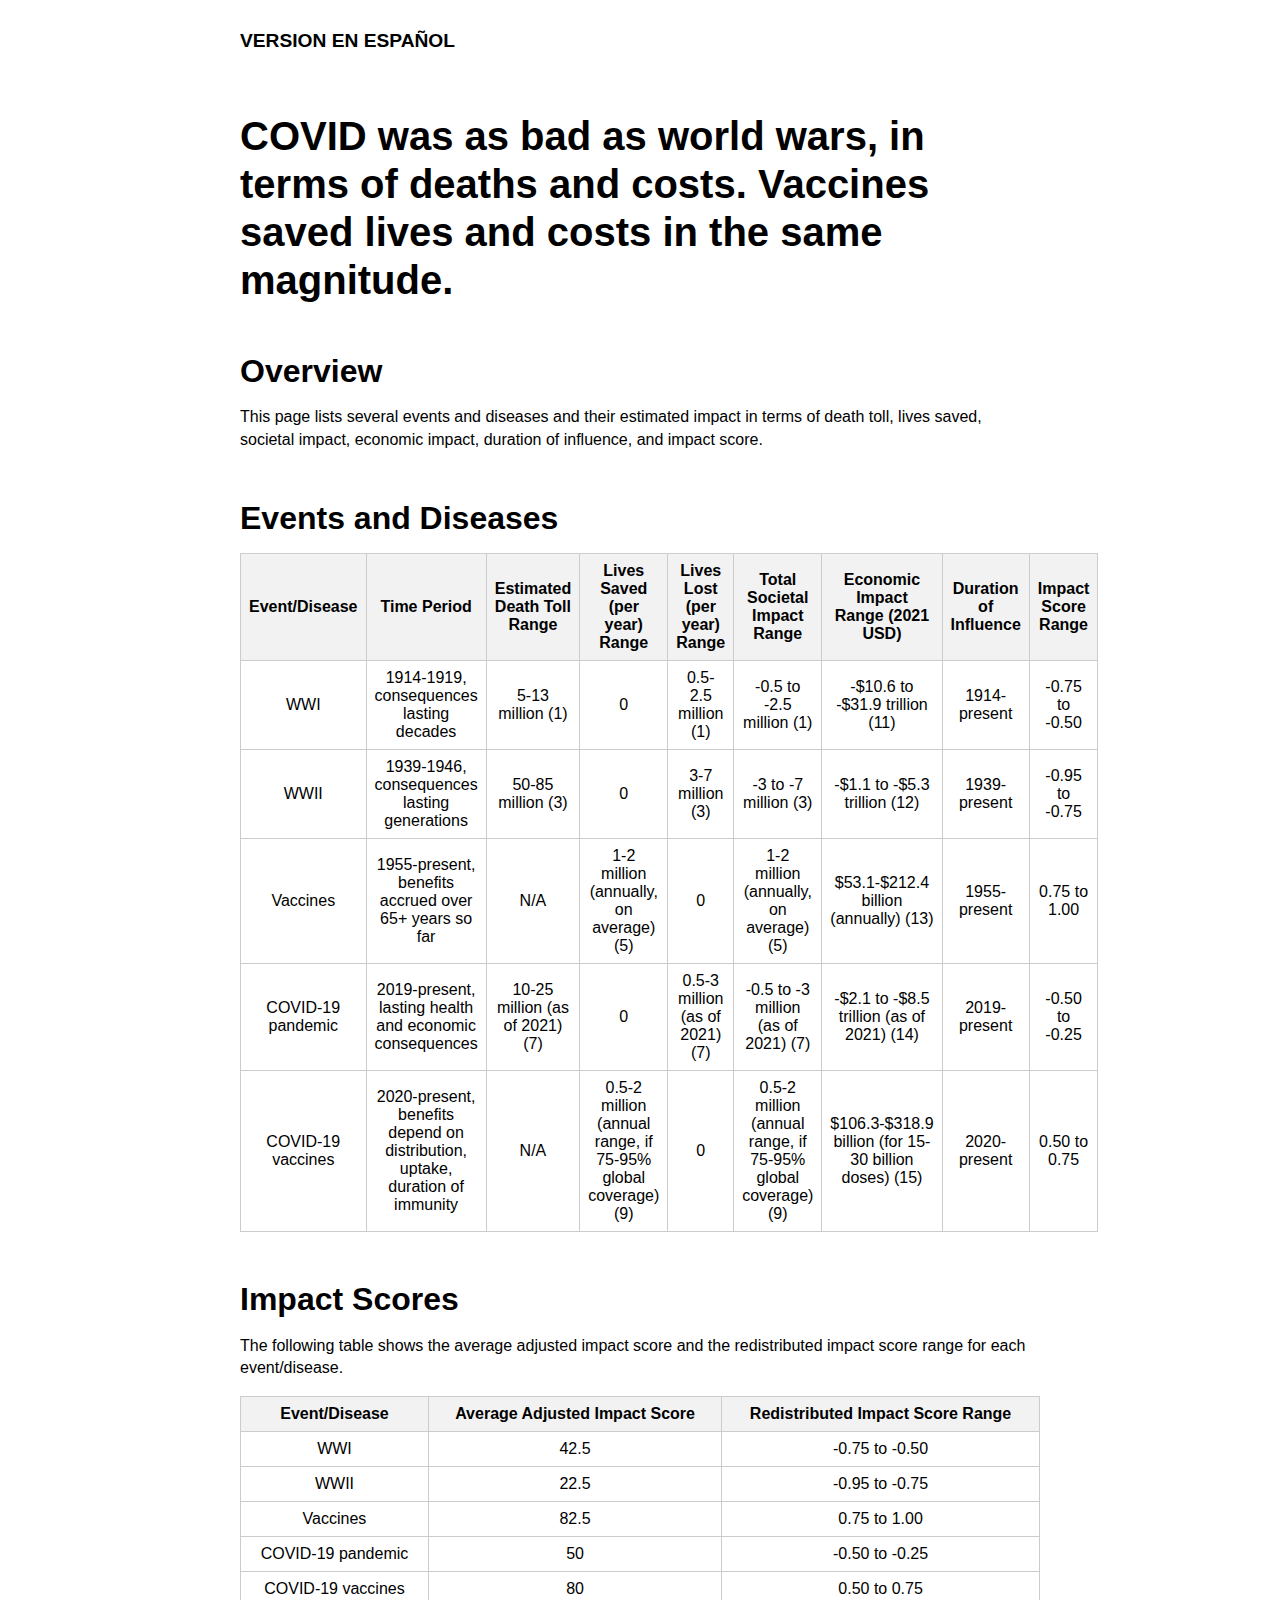
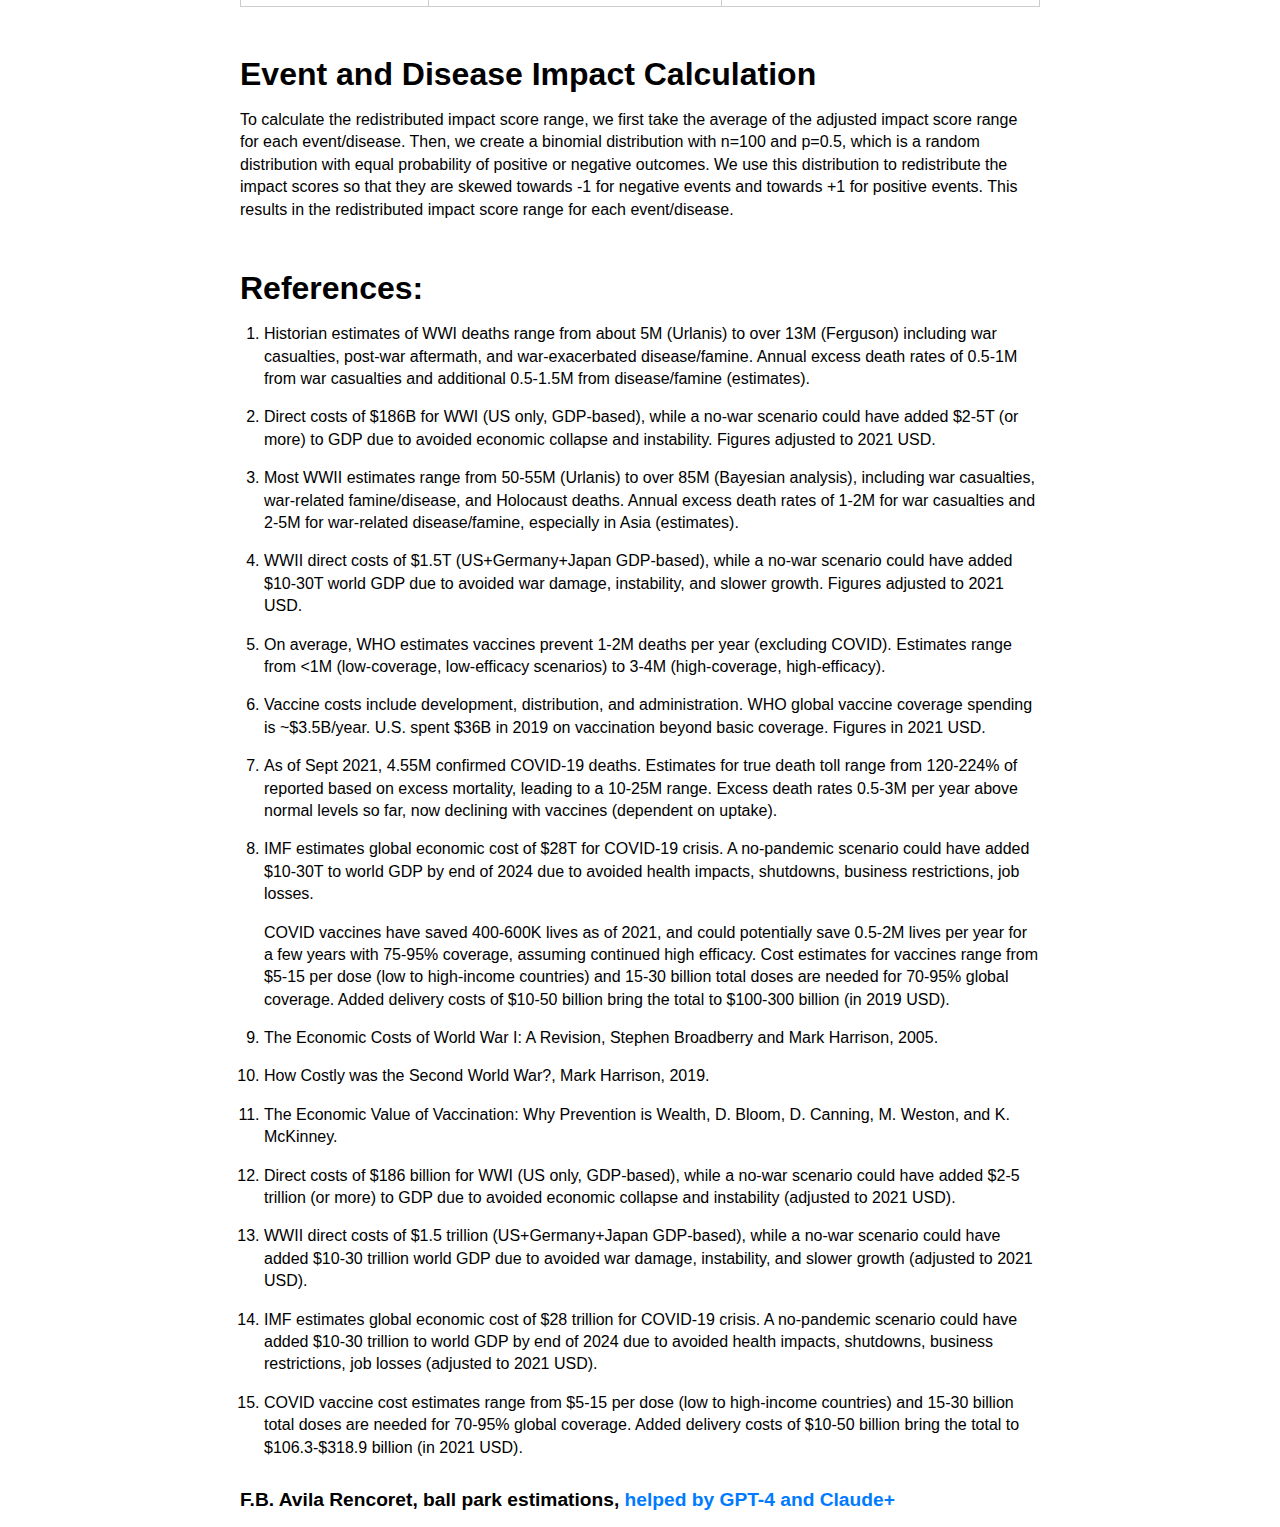
<file: index.html>
<!DOCTYPE html>
<html>
<head>
    <title>COVID Pandemic & the vaccines developed will stay in history for a while.</title>
    <link rel="stylesheet" type="text/css" href="main.css">
</head>
<body>
    <main>
        <h4><a href="indice.html"></a>VERSION EN ESPAÑOL</h4>
        <p></p>
        <h1>COVID was as bad as world wars, in terms of deaths and costs. Vaccines saved lives and costs in the same magnitude.</h1>
        

        <h2>Overview</h2>

        <p>This page lists several events and diseases and their estimated impact in terms of death toll, lives saved, societal impact, economic impact, duration of influence, and impact score.</p>

        <h2>Events and Diseases</h2>

        <table>
            <thead>
                <tr>
                    <th>Event/Disease</th>
                    <th>Time Period</th>
                    <th>Estimated Death Toll Range</th>
                    <th>Lives Saved (per year) Range</th>
                    <th>Lives Lost (per year) Range</th>
                    <th>Total Societal Impact Range</th>
                    <th>Economic Impact Range (2021 USD)</th>
                    <th>Duration of Influence</th>
                    <th>Impact Score Range</th>
                </tr>
            </thead>
            <tbody>
                <tr>
                    <td>WWI</td>
                    <td>1914-1919, consequences lasting decades</td>
                    <td>5-13 million (1)</td>
                    <td>0</td>
                    <td>0.5-2.5 million (1)</td>
                    <td>-0.5 to -2.5 million (1)</td>
                    <td>-$10.6 to -$31.9 trillion (11)</td>
                    <td>1914-present</td>
                    <td>-0.75 to -0.50</td>
                </tr>
                <tr>
                    <td>WWII</td>
                    <td>1939-1946, consequences lasting generations</td>
                    <td>50-85 million (3)</td>
                    <td>0</td>
                    <td>3-7 million (3)</td>
                    <td>-3 to -7 million (3)</td>
                    <td>-$1.1 to -$5.3 trillion (12)</td>
                    <td>1939-present</td>
                    <td>-0.95 to -0.75</td>
                </tr>
                <tr>
                    <td>Vaccines</td>
                    <td>1955-present, benefits accrued over 65+ years so far</td>
                    <td>N/A</td>
                    <td>1-2 million (annually, on average) (5)</td>
                    <td>0</td>
                    <td>1-2 million (annually, on average) (5)</td>
                    <td>$53.1-$212.4 billion (annually) (13)</td>
                    <td>1955-present</td>
                    <td>0.75 to 1.00</td>
                </tr>
                <tr>
                    <td>COVID-19 pandemic</td>
                    <td>2019-present, lasting health and economic consequences</td>
                    <td>10-25 million (as of 2021) (7)</td>
                    <td>0</td>
                    <td>0.5-3 million (as of 2021) (7)</td>
                    <td>-0.5 to -3 million (as of 2021) (7)</td>
                    <td>-$2.1 to -$8.5 trillion (as of 2021) (14)</td>
                    <td>2019-present</td>
                    <td>-0.50 to -0.25</td>
                </tr>
                <tr>
                    <td>COVID-19 vaccines</td>
                    <td>2020-present, benefits depend on distribution, uptake, duration of immunity</td>
                    <td>N/A</td>
                    <td>0.5-2 million (annual range, if 75-95% global coverage) (9)</td>
                    <td>0</td>
                    <td>0.5-2 million (annual range, if 75-95% global coverage) (9)</td>
                    <td>$106.3-$318.9 billion (for 15-30 billion doses) (15)</td>
                    <td>2020-present</td>
                    <td>0.50 to 0.75</td>
                </tr>
            </tbody>
        </table>

        <h2>Impact Scores</h2>
            <p>The following table shows the average adjusted impact score and the redistributed impact score range for each event/disease.</p>

            <table>
                <thead>
                    <tr>
                        <th>Event/Disease</th>
                        <th>Average Adjusted Impact Score</th>
                        <th>Redistributed Impact Score Range</th>
                    </tr>
                        </thead>
                            <tbody>
                                <tr>
                                    <td>WWI</td>
                                    <td>42.5</td>
                                    <td>-0.75 to -0.50</td>
                                </tr>
                                <tr>
                                    <td>WWII</td>
                                    <td>22.5</td>
                                    <td>-0.95 to -0.75</td>
                                </tr>
                                <tr>
                                    <td>Vaccines</td>
                                    <td>82.5</td>
                                    <td>0.75 to 1.00</td>
                                </tr>
                                <tr>
                                    <td>COVID-19 pandemic</td>
                                    <td>50</td>
                                    <td>-0.50 to -0.25</td>
                                </tr>
                                <tr>
                                    <td>COVID-19 vaccines</td>
                                    <td>80</td>
                                    <td>0.50 to 0.75</td>
                                </tr>
                            </tbody>
            </table>

        <h2>Event and Disease Impact Calculation</h2>
                <p>To calculate the redistributed impact score range, we first take the average of the adjusted impact score range for each event/disease. Then, we create a binomial distribution with n=100 and p=0.5, which is a random distribution with equal probability of positive or negative outcomes. We use this distribution to redistribute the impact scores so that they are skewed towards -1 for negative events and towards +1 for positive events. This results in the redistributed impact score range for each event/disease.</p>
        <h2>References:</h2>
                <ol>
                    <li>
                        <p>Historian estimates of WWI deaths range from about 5M (Urlanis) to over 13M (Ferguson) including war casualties, post-war aftermath, and war-exacerbated disease/famine. Annual excess death rates of 0.5-1M from war casualties and additional 0.5-1.5M from disease/famine (estimates).</p>
                    </li>
                    <li>
                        <p>Direct costs of $186B for WWI (US only, GDP-based), while a no-war scenario could have added $2-5T (or more) to GDP due to avoided economic collapse and instability. Figures adjusted to 2021 USD.</p>
                    </li>
                    <li>
                        <p>Most WWII estimates range from 50-55M (Urlanis) to over 85M (Bayesian analysis), including war casualties, war-related famine/disease, and Holocaust deaths. Annual excess death rates of 1-2M for war casualties and 2-5M for war-related disease/famine, especially in Asia (estimates).</p>
                    </li>
                    <li>
                        <p>WWII direct costs of $1.5T (US+Germany+Japan GDP-based), while a no-war scenario could have added $10-30T world GDP due to avoided war damage, instability, and slower growth. Figures adjusted to 2021 USD.</p>
                    </li>
                    <li>
                        <p>On average, WHO estimates vaccines prevent 1-2M deaths per year (excluding COVID). Estimates range from &lt;1M (low-coverage, low-efficacy scenarios) to 3-4M (high-coverage, high-efficacy).</p>
                    </li>
                    <li>
                        <p>Vaccine costs include development, distribution, and administration. WHO global vaccine coverage spending is ~$3.5B/year. U.S. spent $36B in 2019 on vaccination beyond basic coverage. Figures in 2021 USD.</p>
                    </li>
                    <li>
                        <p>As of Sept 2021, 4.55M confirmed COVID-19 deaths. Estimates for true death toll range from 120-224% of reported based on excess mortality, leading to a 10-25M range. Excess death rates 0.5-3M per year above normal levels so far, now declining with vaccines (dependent on uptake).</p>
                    </li>
                    <li>
                        <p>IMF estimates global economic cost of $28T for COVID-19 crisis. A no-pandemic scenario could have added $10-30T to world GDP by end of 2024 due to avoided health impacts, shutdowns, business restrictions, job losses. 
                            <p>COVID vaccines have saved 400-600K lives as of 2021, and could potentially save 0.5-2M lives per year for a few years with 75-95% coverage, assuming continued high efficacy. Cost estimates for vaccines range from $5-15 per dose (low to high-income countries) and 15-30 billion total doses are needed for 70-95% global coverage. Added delivery costs of $10-50 billion bring the total to $100-300 billion (in 2019 USD).</p>
                    </li>
                    <li>
                        <p>The Economic Costs of World War I: A Revision, Stephen Broadberry and Mark Harrison, 2005.</p>
                    </li>
                    <li>
                        <p>How Costly was the Second World War?, Mark Harrison, 2019.</p>
                    </li>
                    <li>
                        <p>The Economic Value of Vaccination: Why Prevention is Wealth, D. Bloom, D. Canning, M. Weston, and K. McKinney.</p>
                    </li>
                    <li>
                        <p>Direct costs of $186 billion for WWI (US only, GDP-based), while a no-war scenario could have added $2-5 trillion (or more) to GDP due to avoided economic collapse and instability (adjusted to 2021 USD).</p>
                    </li>
                    <li>
                        <p>WWII direct costs of $1.5 trillion (US+Germany+Japan GDP-based), while a no-war scenario could have added $10-30 trillion world GDP due to avoided war damage, instability, and slower growth (adjusted to 2021 USD).</p>
                    </li>
                    <li>
                        <p>IMF estimates global economic cost of $28 trillion for COVID-19 crisis. A no-pandemic scenario could have added $10-30 trillion to world GDP by end of 2024 due to avoided health impacts, shutdowns, business restrictions, job losses (adjusted to 2021 USD).</p>
                    </li>
                    <li>
                        <p>COVID vaccine cost estimates range from $5-15 per dose (low to high-income countries) and 15-30 billion total doses are needed for 70-95% global coverage. Added delivery costs of $10-50 billion bring the total to $106.3-$318.9 billion (in 2021 USD).</p>
                    </li>
                </ol>
    <h4>F.B. Avila Rencoret, ball park estimations, <a href="http://poe.com>">helped by GPT-4 and Claude+</a></h4>
    <p></p>
    </main>
</body>
</file>
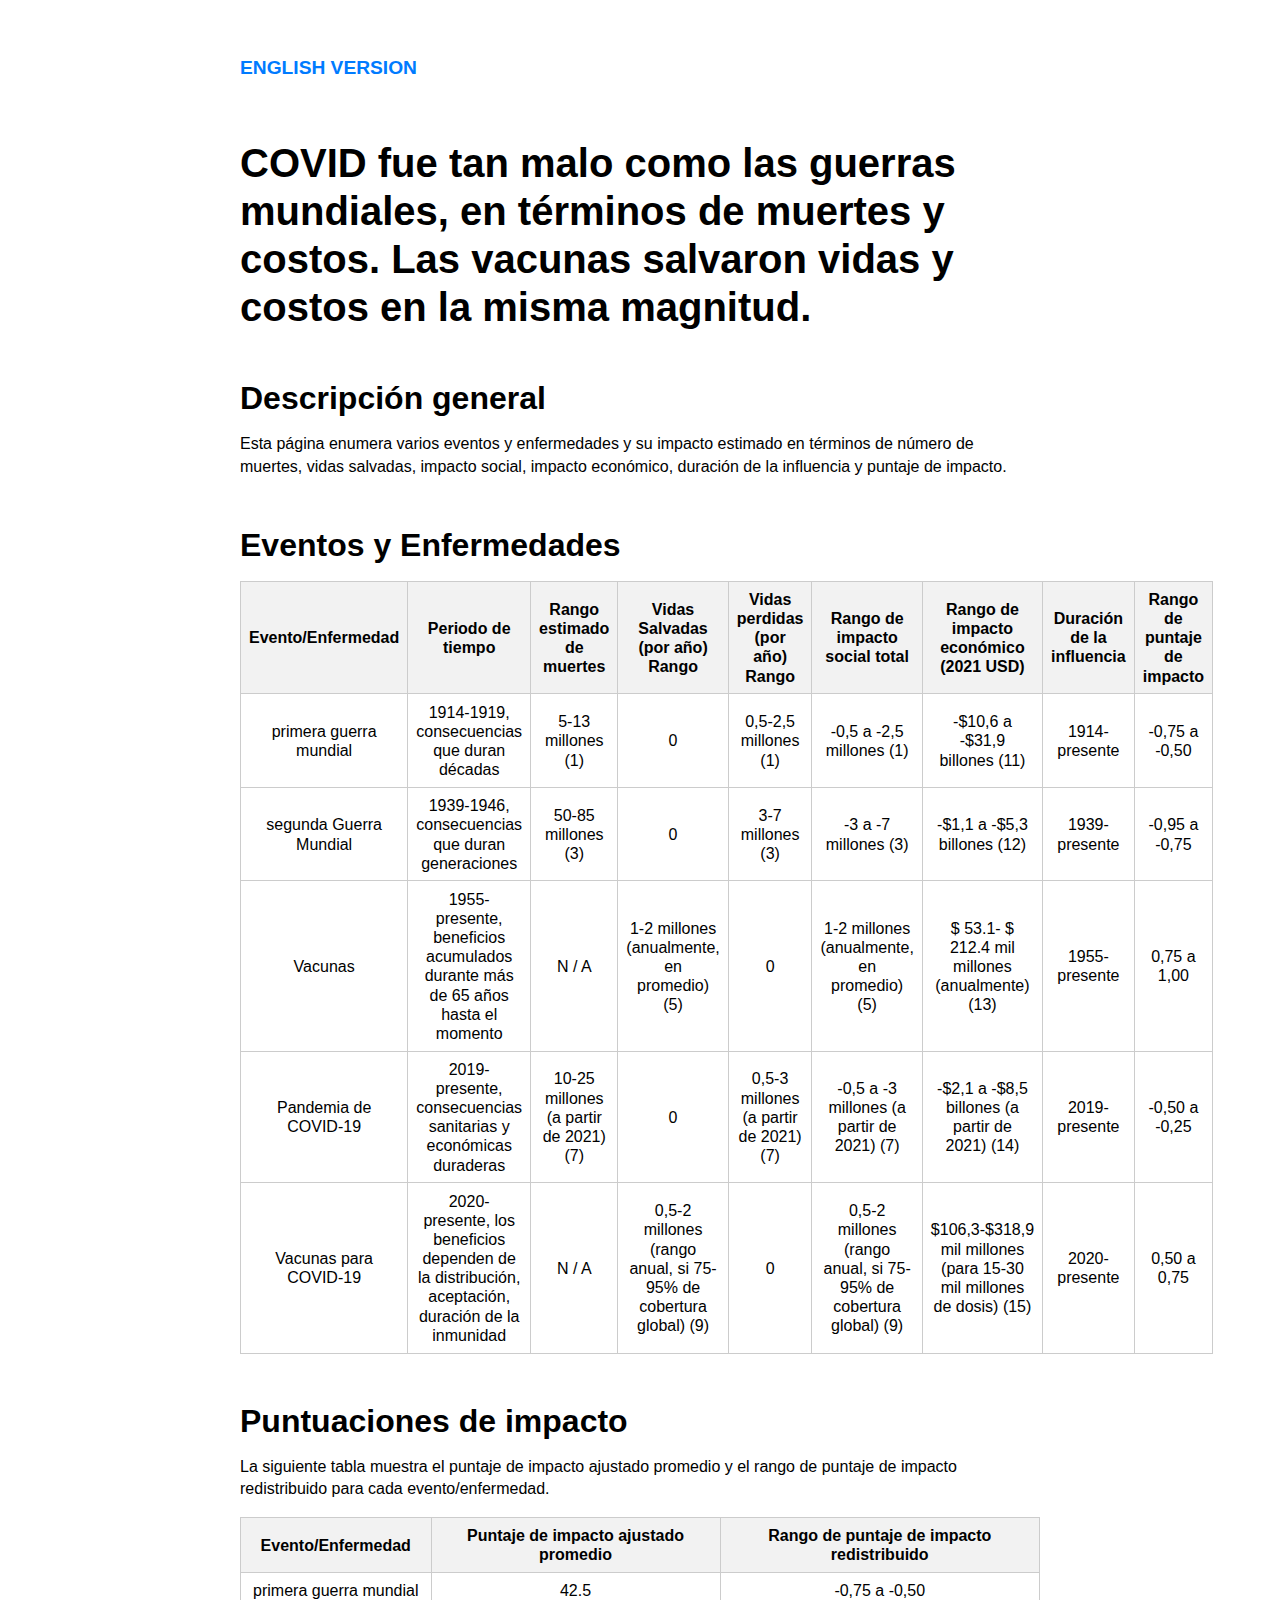
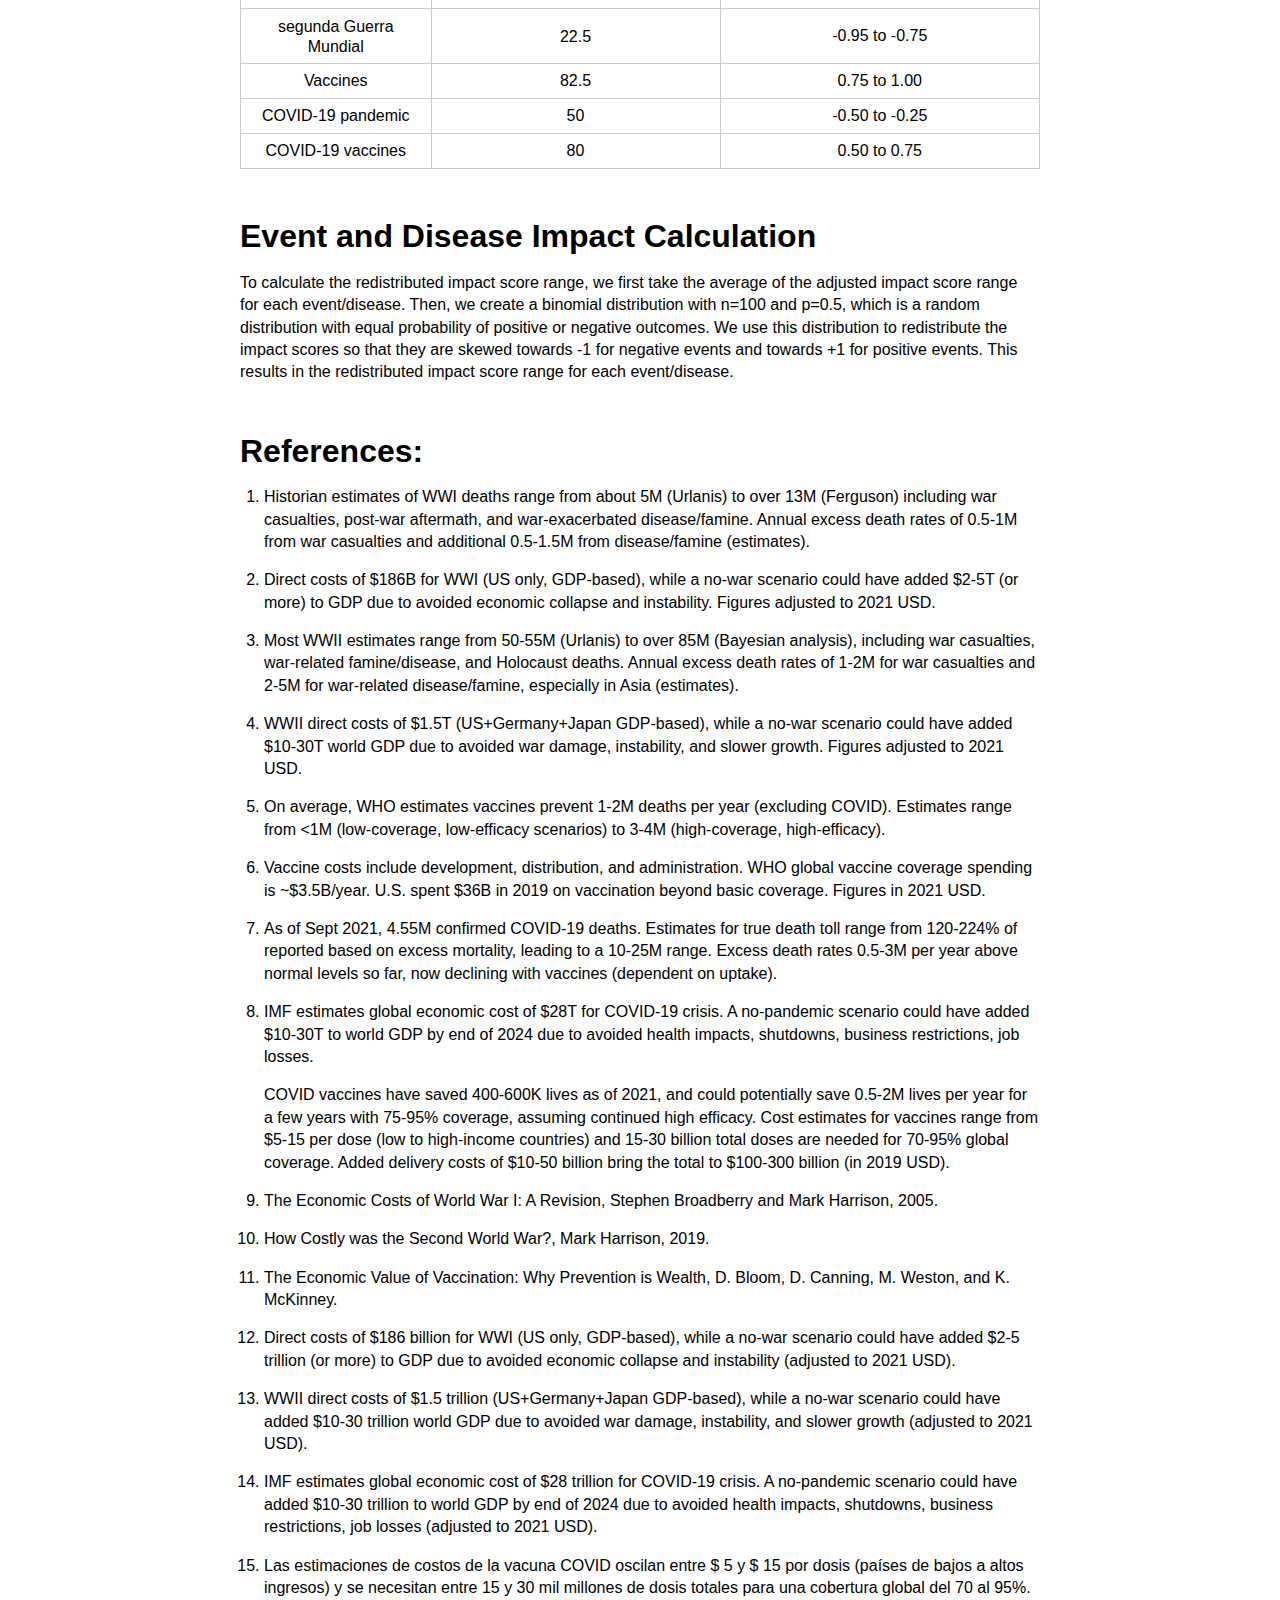
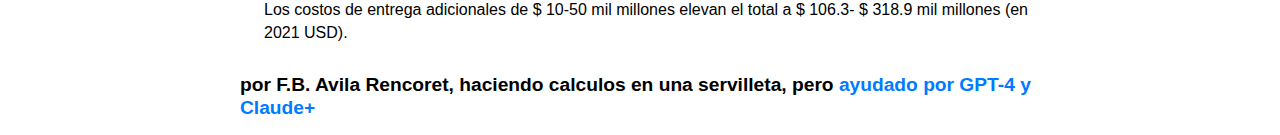
<file: indice.html>
<!DOCTYPE html>
<html>
<head>
    <title>La pandemia de COVID Pandemic y las vacunas desarrolladas para aplacar esta quedaran en la historia por un buen rato.</title>
    <link rel="stylesheet" type="text/css" href="main.css">
</head>
<body style="margin-top: 56px;">
    <main> 
        <h4><a href="index.html">ENGLISH VERSION</a></h4>
        <p></p>
     <h1><font style="vertical-align: inherit;"><font style="vertical-align: inherit;" class="">COVID fue tan malo como las guerras mundiales, en términos de muertes y costos. </font><font style="vertical-align: inherit;">Las vacunas salvaron vidas y costos en la misma magnitud.</font></font></h1> 
     <h2><font style="vertical-align: inherit;"><font style="vertical-align: inherit;">Descripción general</font></font></h2> 
     <p><font style="vertical-align: inherit;"><font style="vertical-align: inherit;" class="">Esta página enumera varios eventos y enfermedades y su impacto estimado en términos de número de muertes, vidas salvadas, impacto social, impacto económico, duración de la influencia y puntaje de impacto.</font></font></p> 
     <h2><font style="vertical-align: inherit;"><font style="vertical-align: inherit;">Eventos y Enfermedades</font></font></h2> 
     <table> 
      <thead> 
       <tr> 
        <th><font style="vertical-align: inherit;"><font style="vertical-align: inherit;">Evento/Enfermedad</font></font></th> 
        <th><font style="vertical-align: inherit;"><font style="vertical-align: inherit;">Periodo de tiempo</font></font></th> 
        <th><font style="vertical-align: inherit;"><font style="vertical-align: inherit;">Rango estimado de muertes</font></font></th> 
        <th><font style="vertical-align: inherit;"><font style="vertical-align: inherit;">Vidas Salvadas (por año) Rango</font></font></th> 
        <th><font style="vertical-align: inherit;"><font style="vertical-align: inherit;">Vidas perdidas (por año) Rango</font></font></th> 
        <th><font style="vertical-align: inherit;"><font style="vertical-align: inherit;">Rango de impacto social total</font></font></th> 
        <th><font style="vertical-align: inherit;"><font style="vertical-align: inherit;">Rango de impacto económico (2021 USD)</font></font></th> 
        <th><font style="vertical-align: inherit;"><font style="vertical-align: inherit;">Duración de la influencia</font></font></th> 
        <th><font style="vertical-align: inherit;"><font style="vertical-align: inherit;">Rango de puntaje de impacto</font></font></th> 
       </tr> 
      </thead> 
      <tbody> 
       <tr> 
        <td><font style="vertical-align: inherit;"><font style="vertical-align: inherit;">primera guerra mundial</font></font></td> 
        <td><font style="vertical-align: inherit;"><font style="vertical-align: inherit;">1914-1919, consecuencias que duran décadas</font></font></td> 
        <td><font style="vertical-align: inherit;"><font style="vertical-align: inherit;">5-13 millones (1)</font></font></td> 
        <td><font style="vertical-align: inherit;"><font style="vertical-align: inherit;">0</font></font></td> 
        <td><font style="vertical-align: inherit;"><font style="vertical-align: inherit;">0,5-2,5 millones (1)</font></font></td> 
        <td><font style="vertical-align: inherit;"><font style="vertical-align: inherit;">-0,5 a -2,5 millones (1)</font></font></td> 
        <td><font style="vertical-align: inherit;"><font style="vertical-align: inherit;">-$10,6 a -$31,9 billones (11)</font></font></td> 
        <td><font style="vertical-align: inherit;"><font style="vertical-align: inherit;">1914-presente</font></font></td> 
        <td><font style="vertical-align: inherit;"><font style="vertical-align: inherit;">-0,75 a -0,50</font></font></td> 
       </tr> 
       <tr> 
        <td><font style="vertical-align: inherit;"><font style="vertical-align: inherit;">segunda Guerra Mundial</font></font></td> 
        <td><font style="vertical-align: inherit;"><font style="vertical-align: inherit;">1939-1946, consecuencias que duran generaciones</font></font></td> 
        <td><font style="vertical-align: inherit;"><font style="vertical-align: inherit;">50-85 millones (3)</font></font></td> 
        <td><font style="vertical-align: inherit;"><font style="vertical-align: inherit;">0</font></font></td> 
        <td><font style="vertical-align: inherit;"><font style="vertical-align: inherit;">3-7 millones (3)</font></font></td> 
        <td><font style="vertical-align: inherit;"><font style="vertical-align: inherit;">-3 a -7 millones (3)</font></font></td> 
        <td><font style="vertical-align: inherit;"><font style="vertical-align: inherit;">-$1,1 a -$5,3 billones (12)</font></font></td> 
        <td><font style="vertical-align: inherit;"><font style="vertical-align: inherit;">1939-presente</font></font></td> 
        <td><font style="vertical-align: inherit;"><font style="vertical-align: inherit;">-0,95 a -0,75</font></font></td> 
       </tr> 
       <tr> 
        <td><font style="vertical-align: inherit;"><font style="vertical-align: inherit;">Vacunas</font></font></td> 
        <td><font style="vertical-align: inherit;"><font style="vertical-align: inherit;">1955-presente, beneficios acumulados durante más de 65 años hasta el momento</font></font></td> 
        <td><font style="vertical-align: inherit;"><font style="vertical-align: inherit;">N / A</font></font></td> 
        <td><font style="vertical-align: inherit;"><font style="vertical-align: inherit;">1-2 millones (anualmente, en promedio) (5)</font></font></td> 
        <td><font style="vertical-align: inherit;"><font style="vertical-align: inherit;">0</font></font></td> 
        <td><font style="vertical-align: inherit;"><font style="vertical-align: inherit;">1-2 millones (anualmente, en promedio) (5)</font></font></td> 
        <td><font style="vertical-align: inherit;"><font style="vertical-align: inherit;">$ 53.1- $ 212.4 mil millones (anualmente) (13)</font></font></td> 
        <td><font style="vertical-align: inherit;"><font style="vertical-align: inherit;">1955-presente</font></font></td> 
        <td><font style="vertical-align: inherit;"><font style="vertical-align: inherit;">0,75 a 1,00</font></font></td> 
       </tr> 
       <tr> 
        <td><font style="vertical-align: inherit;"><font style="vertical-align: inherit;">Pandemia de COVID-19</font></font></td> 
        <td><font style="vertical-align: inherit;"><font style="vertical-align: inherit;">2019-presente, consecuencias sanitarias y económicas duraderas</font></font></td> 
        <td><font style="vertical-align: inherit;"><font style="vertical-align: inherit;">10-25 millones (a partir de 2021) (7)</font></font></td> 
        <td><font style="vertical-align: inherit;"><font style="vertical-align: inherit;">0</font></font></td> 
        <td><font style="vertical-align: inherit;"><font style="vertical-align: inherit;">0,5-3 millones (a partir de 2021) (7)</font></font></td> 
        <td><font style="vertical-align: inherit;"><font style="vertical-align: inherit;">-0,5 a -3 millones (a partir de 2021) (7)</font></font></td> 
        <td><font style="vertical-align: inherit;"><font style="vertical-align: inherit;">-$2,1 a -$8,5 billones (a partir de 2021) (14)</font></font></td> 
        <td><font style="vertical-align: inherit;"><font style="vertical-align: inherit;">2019-presente</font></font></td> 
        <td><font style="vertical-align: inherit;"><font style="vertical-align: inherit;">-0,50 a -0,25</font></font></td> 
       </tr> 
       <tr> 
        <td><font style="vertical-align: inherit;"><font style="vertical-align: inherit;">Vacunas para COVID-19</font></font></td> 
        <td><font style="vertical-align: inherit;"><font style="vertical-align: inherit;">2020-presente, los beneficios dependen de la distribución, aceptación, duración de la inmunidad</font></font></td> 
        <td><font style="vertical-align: inherit;"><font style="vertical-align: inherit;">N / A</font></font></td> 
        <td><font style="vertical-align: inherit;"><font style="vertical-align: inherit;">0,5-2 millones (rango anual, si 75-95% de cobertura global) (9)</font></font></td> 
        <td><font style="vertical-align: inherit;"><font style="vertical-align: inherit;">0</font></font></td> 
        <td><font style="vertical-align: inherit;"><font style="vertical-align: inherit;">0,5-2 millones (rango anual, si 75-95% de cobertura global) (9)</font></font></td> 
        <td><font style="vertical-align: inherit;"><font style="vertical-align: inherit;">$106,3-$318,9 mil millones (para 15-30 mil millones de dosis) (15)</font></font></td> 
        <td><font style="vertical-align: inherit;"><font style="vertical-align: inherit;">2020-presente</font></font></td> 
        <td><font style="vertical-align: inherit;"><font style="vertical-align: inherit;">0,50 a 0,75</font></font></td> 
       </tr> 
      </tbody> 
     </table> 
     <h2><font style="vertical-align: inherit;"><font style="vertical-align: inherit;">Puntuaciones de impacto</font></font></h2> 
     <p><font style="vertical-align: inherit;"><font style="vertical-align: inherit;">La siguiente tabla muestra el puntaje de impacto ajustado promedio y el rango de puntaje de impacto redistribuido para cada evento/enfermedad.</font></font></p> 
     <table> 
      <thead> 
       <tr> 
        <th><font style="vertical-align: inherit;"><font style="vertical-align: inherit;">Evento/Enfermedad</font></font></th> 
        <th><font style="vertical-align: inherit;"><font style="vertical-align: inherit;">Puntaje de impacto ajustado promedio</font></font></th> 
        <th><font style="vertical-align: inherit;"><font style="vertical-align: inherit;">Rango de puntaje de impacto redistribuido</font></font></th> 
       </tr> 
      </thead> 
      <tbody> 
       <tr> 
        <td><font style="vertical-align: inherit;"><font style="vertical-align: inherit;">primera guerra mundial</font></font></td> 
        <td><font style="vertical-align: inherit;"><font style="vertical-align: inherit;">42.5</font></font></td> 
        <td><font style="vertical-align: inherit;"><font style="vertical-align: inherit;">-0,75 a -0,50</font></font></td> 
       </tr> 
       <tr> 
        <td><font style="vertical-align: inherit;"><font style="vertical-align: inherit;">segunda Guerra Mundial</font></font></td> 
        <td><font style="vertical-align: inherit;"><font style="vertical-align: inherit;">22.5</font></font></td> 
        <td>-0.95 to -0.75</td> 
       </tr> 
       <tr> 
        <td>Vaccines</td> 
        <td>82.5</td> 
        <td>0.75 to 1.00</td> 
       </tr> 
       <tr> 
        <td>COVID-19 pandemic</td> 
        <td>50</td> 
        <td>-0.50 to -0.25</td> 
       </tr> 
       <tr> 
        <td>COVID-19 vaccines</td> 
        <td>80</td> 
        <td>0.50 to 0.75</td> 
       </tr> 
      </tbody> 
     </table> 
     <h2>Event and Disease Impact Calculation</h2> 
     <p>To calculate the redistributed impact score range, we first take the average of the adjusted impact score range for each event/disease. Then, we create a binomial distribution with n=100 and p=0.5, which is a random distribution with equal probability of positive or negative outcomes. We use this distribution to redistribute the impact scores so that they are skewed towards -1 for negative events and towards +1 for positive events. This results in the redistributed impact score range for each event/disease.</p> 
     <h2>References:</h2> 
     <ol> 
      <li> <p>Historian estimates of WWI deaths range from about 5M (Urlanis) to over 13M (Ferguson) including war casualties, post-war aftermath, and war-exacerbated disease/famine. Annual excess death rates of 0.5-1M from war casualties and additional 0.5-1.5M from disease/famine (estimates).</p> </li> 
      <li> <p>Direct costs of $186B for WWI (US only, GDP-based), while a no-war scenario could have added $2-5T (or more) to GDP due to avoided economic collapse and instability. Figures adjusted to 2021 USD.</p> </li> 
      <li> <p>Most WWII estimates range from 50-55M (Urlanis) to over 85M (Bayesian analysis), including war casualties, war-related famine/disease, and Holocaust deaths. Annual excess death rates of 1-2M for war casualties and 2-5M for war-related disease/famine, especially in Asia (estimates).</p> </li> 
      <li> <p>WWII direct costs of $1.5T (US+Germany+Japan GDP-based), while a no-war scenario could have added $10-30T world GDP due to avoided war damage, instability, and slower growth. Figures adjusted to 2021 USD.</p> </li> 
      <li> <p>On average, WHO estimates vaccines prevent 1-2M deaths per year (excluding COVID). Estimates range from &lt;1M (low-coverage, low-efficacy scenarios) to 3-4M (high-coverage, high-efficacy).</p> </li> 
      <li> <p>Vaccine costs include development, distribution, and administration. WHO global vaccine coverage spending is ~$3.5B/year. U.S. spent $36B in 2019 on vaccination beyond basic coverage. Figures in 2021 USD.</p> </li> 
      <li> <p>As of Sept 2021, 4.55M confirmed COVID-19 deaths. Estimates for true death toll range from 120-224% of reported based on excess mortality, leading to a 10-25M range. Excess death rates 0.5-3M per year above normal levels so far, now declining with vaccines (dependent on uptake).</p> </li> 
      <li> <p>IMF estimates global economic cost of $28T for COVID-19 crisis. A no-pandemic scenario could have added $10-30T to world GDP by end of 2024 due to avoided health impacts, shutdowns, business restrictions, job losses. </p><p>COVID vaccines have saved 400-600K lives as of 2021, and could potentially save 0.5-2M lives per year for a few years with 75-95% coverage, assuming continued high efficacy. Cost estimates for vaccines range from $5-15 per dose (low to high-income countries) and 15-30 billion total doses are needed for 70-95% global coverage. Added delivery costs of $10-50 billion bring the total to $100-300 billion (in 2019 USD).</p> </li> 
      <li> <p>The Economic Costs of World War I: A Revision, Stephen Broadberry and Mark Harrison, 2005.</p> </li> 
      <li> <p>How Costly was the Second World War?, Mark Harrison, 2019.</p> </li> 
      <li> <p>The Economic Value of Vaccination: Why Prevention is Wealth, D. Bloom, D. Canning, M. Weston, and K. McKinney.</p> </li> 
      <li> <p>Direct costs of $186 billion for WWI (US only, GDP-based), while a no-war scenario could have added $2-5 trillion (or more) to GDP due to avoided economic collapse and instability (adjusted to 2021 USD).</p> </li> 
      <li> <p>WWII direct costs of $1.5 trillion (US+Germany+Japan GDP-based), while a no-war scenario could have added $10-30 trillion world GDP due to avoided war damage, instability, and slower growth (adjusted to 2021 USD).</p> </li> 
      <li> <p>IMF estimates global economic cost of $28 trillion for COVID-19 crisis. A no-pandemic scenario could have added $10-30 trillion to world GDP by end of 2024 due to avoided health impacts, shutdowns, business restrictions, job losses (adjusted to 2021 USD).</p> </li> 
      <li> <p><font style="vertical-align: inherit;"><font style="vertical-align: inherit;">Las estimaciones de costos de la vacuna COVID oscilan entre $ 5 y $ 15 por dosis (países de bajos a altos ingresos) y se necesitan entre 15 y 30 mil millones de dosis totales para una cobertura global del 70 al 95%. </font><font style="vertical-align: inherit;">Los costos de entrega adicionales de $ 10-50 mil millones elevan el total a $ 106.3- $ 318.9 mil millones (en 2021 USD).</font></font></p> </li> 
     </ol> 
     <h4>por F.B. Avila Rencoret, haciendo calculos en una servilleta, pero  <a href="http://poe.com>"> ayudado por GPT-4 y Claude+</a></h4>
        <p></p>
    </main> 
  </body>
</file>
<file: main.css>
/* Reset default browser styles */
* {
    margin: 0;
    padding: 0;
    box-sizing: border-box;
}

/* Set base font size and family */
html {
    font-size: 16px;
    font-family: 'Segoe UI', 'Roboto', sans-serif;
}

/* Set page-wide max-width and center content */
main {
    max-width: 800px;
    margin: 0 auto;
}

/* Set heading styles */
h1, h2, h3, h4, h5, h6 {
    font-weight: bold;
    line-height: 1.2;
    margin-top: 1.5em;
    margin-bottom: 0.5em;
}

h1 {
    font-size: 2.5em;
}

h2 {
    font-size: 2em;
}

h3 {
    font-size: 1.5em;
}

h4 {
    font-size: 1.2em;
}

h5 {
    font-size: 1em;
}

h6 {
    font-size: 0.9em;
}

/* Set paragraph and list styles */
p, ol, ul {
    margin-top: 1em;
    margin-bottom: 1em;
    line-height: 1.4;
}

ul {
    list-style-type: disc;
    margin-left: 1.5em;
}

ol {
    list-style-type: decimal;
    margin-left: 1.5em;
}

li {
    margin-top: 0.5em;
    margin-bottom: 0.5em;
}

/* Set table styles */
table {
    border-collapse: collapse;
    margin-top: 1em;
    margin-bottom: 1em;
    width: 100%;
}

th, td {
    border: 1px solid #ccc;
    padding: 0.5em;
    text-align: center;
}

th {
    background-color: #f2f2f2;
    font-weight: bold;
}

/* Set link styles */
a {
    color: #007bff;
    text-decoration: none;
}

a:hover {
    text-decoration: underline;
}

/* Set code block styles */
pre {
    background-color: #f2f2f2;
    padding: 1em;
    margin-top: 1em;
    margin-bottom: 1em;
    white-space: pre-wrap;
}

code {
    background-color: #f2f2f2;
    padding: 0.25em;
    font-family: 'Consolas', 'Courier New', monospace;
    font-size: 0.9em;
}

/* Set image styles */
img {
    max-width: 100%;
    height: auto;
    margin-top: 1em;
    margin-bottom: 1em;
}

/* Set footer styles */
footer {
    text-align: center;
    margin-top: 2em;
    margin-bottom: 2em;
}
</file>
